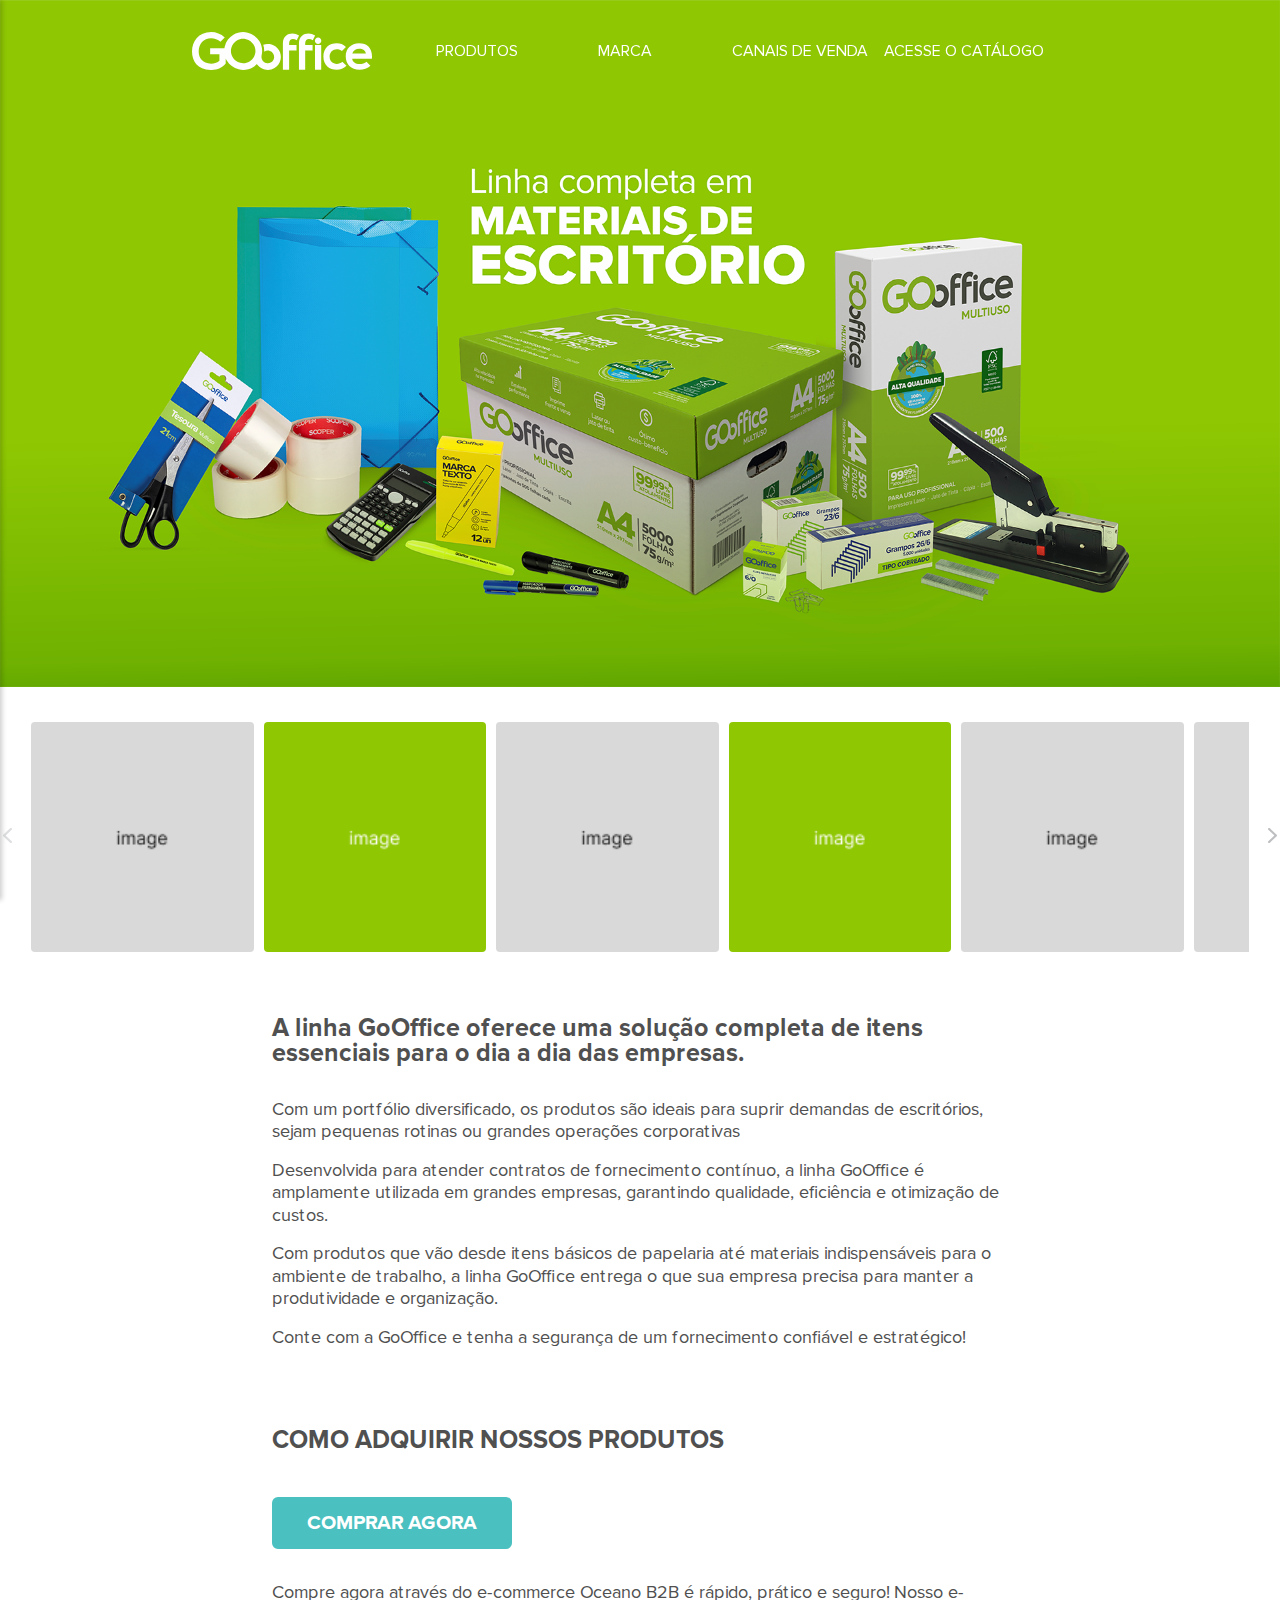
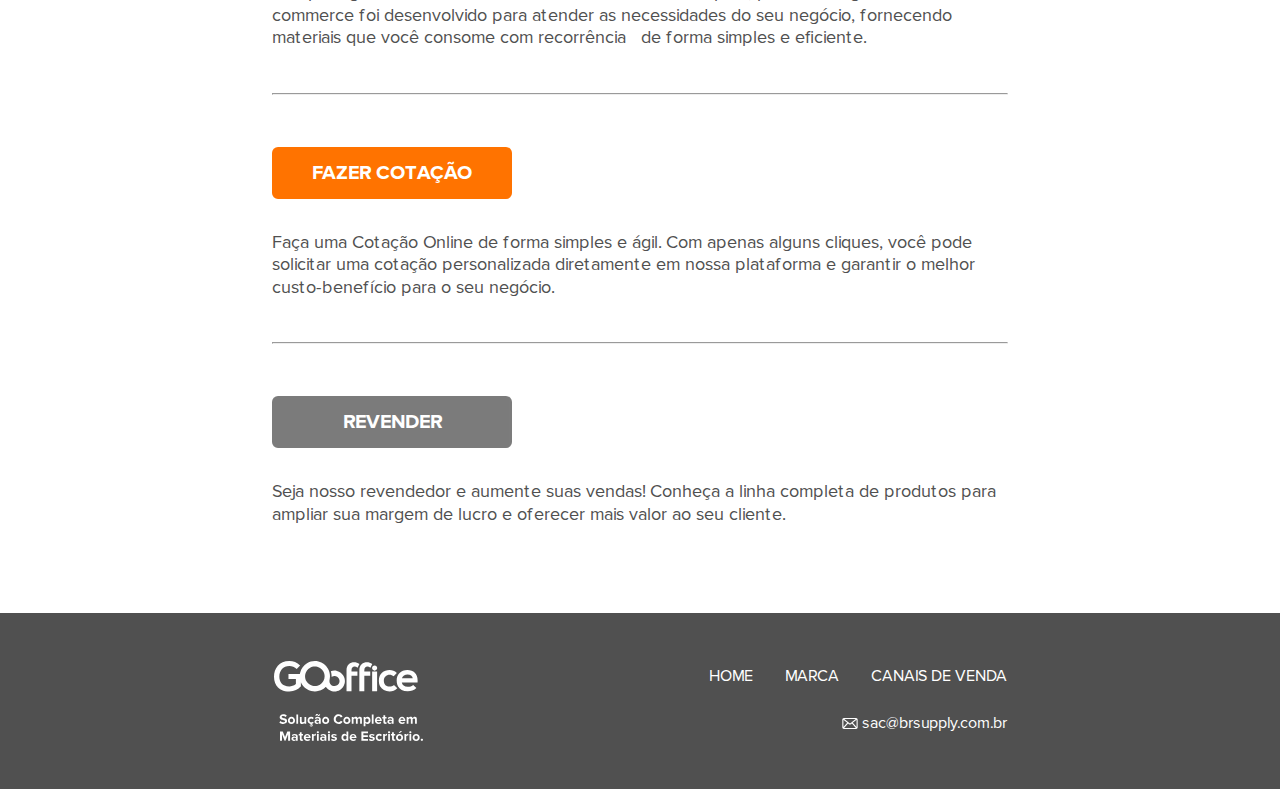
<file: index.html>
<!DOCTYPE html>
<html lang="pt-BR">
  <head>
    <meta charset="UTF-8" />
    <meta name="viewport" content="width=device-width, initial-scale=1.0" />
    <link rel="stylesheet" href="css/reset.css" />
    <link rel="stylesheet" href="css/index.css" />
    <script type="module" src="js/render-hero-products.js" defer></script>
    <script type="module" src="js/hero-slider.js" defer></script>
    <script type="module" src="js/header/index.js" defer></script>
    <script type="module" src="js/footer/index.js" defer></script>

    <title>Go Office</title>
  </head>
  <body>
    <div id="header-mobile"></div>
    <div id="header-desktop"></div>
    <div class="overlay" id="menu-overlay"></div>

    <section class="hero">
      <div id="slider-mobile" class="hero__slider">
        <div class="hero__slide">
          <a href="#">
            <img src="img/banner_m1.png" alt="Imagem que destaca a linha completa de materiais de escritório da GoOffice, incluindo papel A4, grampeadores e acessórios, ideal para uso profissional." />
          </a>
        </div>
        <div class="hero__slide">
          <a href="#">
            <img src="img/banner_m2.png" alt="Imagem de papéis GoOffice, incluindo variedades como Multiuso, Eco e Pro, todos de alta qualidade e com 500 folhas. Conheça a linha de papéis GoOffice!" />
          </a>
        </div>
        <div class="hero__slide">
          <a href="#">
            <img src="img/banner_m3.png" alt="Pacote de papel A4 GoOffice Eco, 100% reciclado, com 500 folhas, ideal para contribuir com a sustentabilidade e reduzir impactos ambientais." />
          </a>
        </div>
      </div>

      <div id="slider-desktop" class="hero__slider">
        <div class="hero__slide">
          <a href="pagina1.html">
            <img src="img/banner_d1.png" alt="Imagem que destaca a linha completa de materiais de escritório da GoOffice, incluindo papel A4, grampeadores e acessórios, ideal para uso profissional." />
          </a>
        </div>
        <div class="hero__slide">
          <a href="#">
            <img src="img/banner_d2.png" alt="Imagem de papéis GoOffice, incluindo variedades como Multiuso, Eco e Pro, todos de alta qualidade e com 500 folhas. Conheça a linha de papéis GoOffice!" />
          </a>
        </div>
        <div class="hero__slide">
          <a href="#">
            <img src="img/banner_d3.png" alt="Pacote de papel A4 GoOffice Eco, 100% reciclado, com 500 folhas, ideal para contribuir com a sustentabilidade e reduzir impactos ambientais." />
          </a>
        </div>
      </div>
    </section>

    <section class="hero-container-carousel">
      <div id="hero-carousel"></div>
    </section>

    <section class="content">
      <div class="content__cta">
        <h1>A linha GoOﬃce oferece uma solução completa de itens essenciais para o dia a dia das empresas.</h1>
      </div>
      <div class="content__description">
        <p>Com um portfólio diversiﬁcado, os produtos são ideais para suprir demandas de escritórios, sejam pequenas rotinas ou grandes operações corporativas</p>
        <p>Desenvolvida para atender contratos de fornecimento contínuo, a linha GoOﬃce é amplamente utilizada em grandes empresas, garantindo qualidade, eﬁciência e otimização de custos.</p>
        <p>Com produtos que vão desde itens básicos de papelaria até materiais indispensáveis para o ambiente de trabalho, a linha GoOﬃce entrega o que sua empresa precisa para manter a produtividade e organização.</p>
        <p>Conte com a GoOﬃce e tenha a segurança de um fornecimento conﬁável e estratégico!</p>
      </div>
      <div class="content__title">
        <h2>como adquirir nossos produtos</h2>
      </div>
      <div class="content__button">
        <button class="button button-primary">comprar agora</button>
      </div>
      <p>
        Compre agora através do e-commerce Oceano B2B é rápido, prático e seguro! Nosso e-commerce foi desenvolvido para atender as necessidades do seu negócio, fornecendo materiais que você consome com recorrência &nbsp; de forma simples e eﬁciente.
      </p>
      <hr class="content__horizontal-line" />
      <div class="content__button">
        <button class="button button-secondary">fazer cotação</button>
      </div>
      <p>Faça uma Cotação Online de forma simples e ágil. Com apenas alguns cliques, você pode solicitar uma cotação personalizada diretamente em nossa plataforma e garantir o melhor custo-benefício para o seu negócio.</p>
      <hr class="content__horizontal-line" />
      <div class="content__button">
        <button class="button button-tertiary">revender</button>
      </div>
      <p>Seja nosso revendedor e aumente suas vendas! Conheça a linha completa de produtos para ampliar sua margem de lucro e oferecer mais valor ao seu cliente.</p>
    </section>

    <footer id="footer"></footer>
  </body>
</html>
</file>
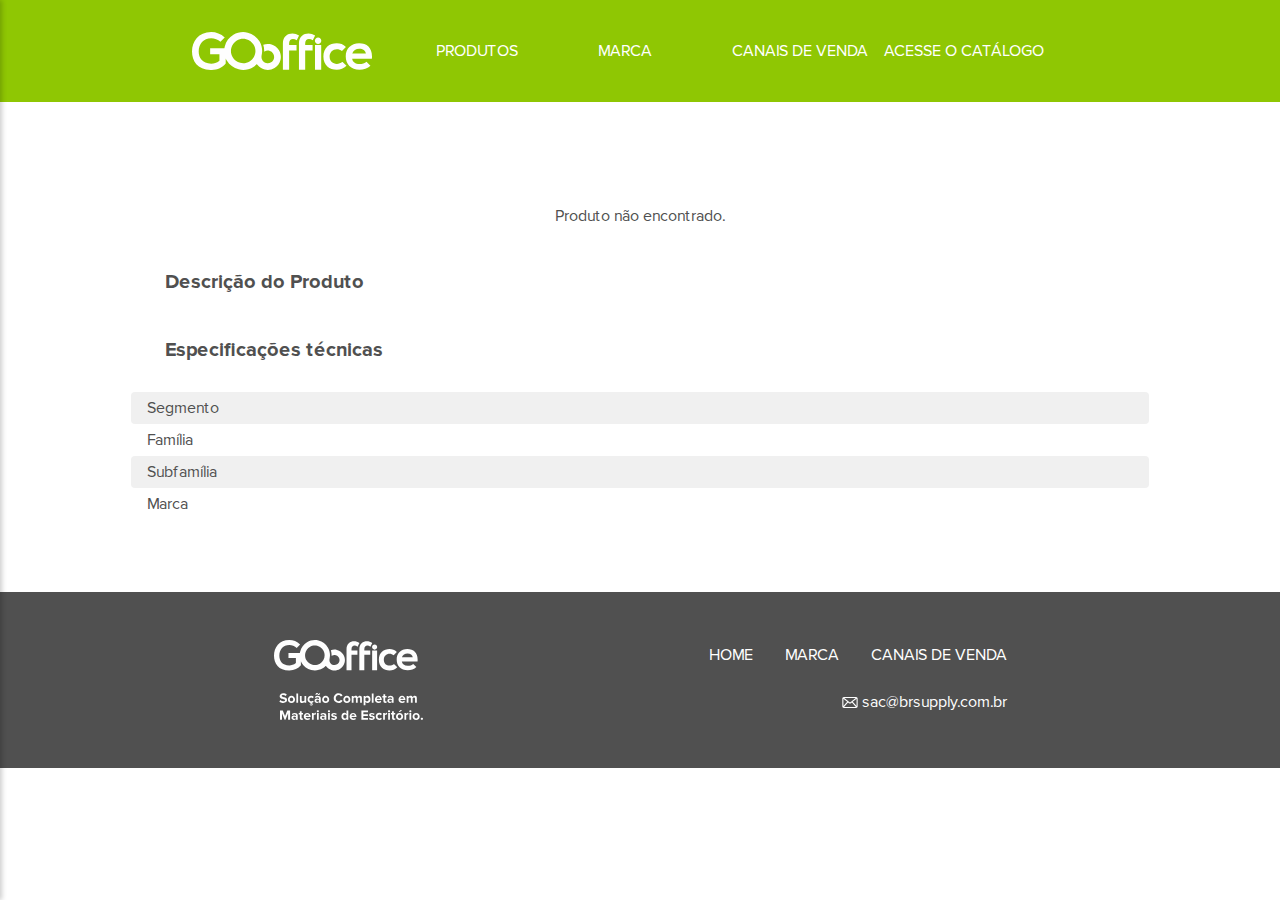
<file: pages/product.html>
<!DOCTYPE html>
<html lang="pt-BR">
  <head>
    <meta charset="UTF-8" />
    <meta name="viewport" content="width=device-width, initial-scale=1.0" />
    <title>Detalhes do Produto</title>
    <link rel="stylesheet" href="../css/reset.css" />
    <link rel="stylesheet" href="../css/index.css" />
    <script type="module" src="../js/header/index.js"></script>
    <script type="module" src="../js/render-product-details.js"></script>
    <script type="module" src="../js/footer/index.js"></script>
  </head>
  <body>
    <div id="header-mobile"></div>
    <div id="header-desktop"></div>
    <main class="product-section">
      <nav id="breadcrumb" class="product-breadcrumb"></nav>
      <div id="product-details" class="product">
        <div id="product-desktop-carousel" class="product-desktop-carousel"></div>
        <img id="product-image" class="product-thumbnail" />
        <div id="product-mobile-carousel"></div>
        <div class="product__container">
          <h1 id="product-title"></h1>
          <p class="product__code">Código do produto: <span id="product-code"></span></p>
          <p class="product-code-cta">
            Para melhor direcioná-lo, <br />
            indique qual é o seu nível <br />
            de interesse neste produto:
          </p>
          <div class="product__content__button">
            <button class="button button-primary">comprar agora</button>
            <button class="button button-secondary">fazer cotação</button>
            <button class="button button-tertiary">revender</button>
          </div>
        </div>
      </div>

      <div class="product__description">
        <h2>Descrição do Produto</h2>
        <p id="product-description"></p>
      </div>

      <div id="product-technical-specifications" class="product-technical-specifications">
        <h3>Especificações técnicas</h3>
        <div class="product__table">
          <div class="product__row product__row--gray product__row--rounded">
            <div class="product__key">Segmento</div>
            <div class="product__value" id="product-segment"></div>
          </div>
          <div class="product__row product__row--white">
            <div class="product__key">Família</div>
            <div class="product__value" id="product-family"></div>
          </div>
          <div class="product__row product__row--gray product__row--rounded">
            <div class="product__key">Subfamília</div>
            <div class="product__value" id="product-subfamily"></div>
          </div>
          <div class="product__row product__row--white">
            <div class="product__key">Marca</div>
            <div class="product__value" id="product-brand"></div>
          </div>
        </div>
      </div>
    </main>
    <footer id="footer"></footer>
  </body>
</html>
</file>
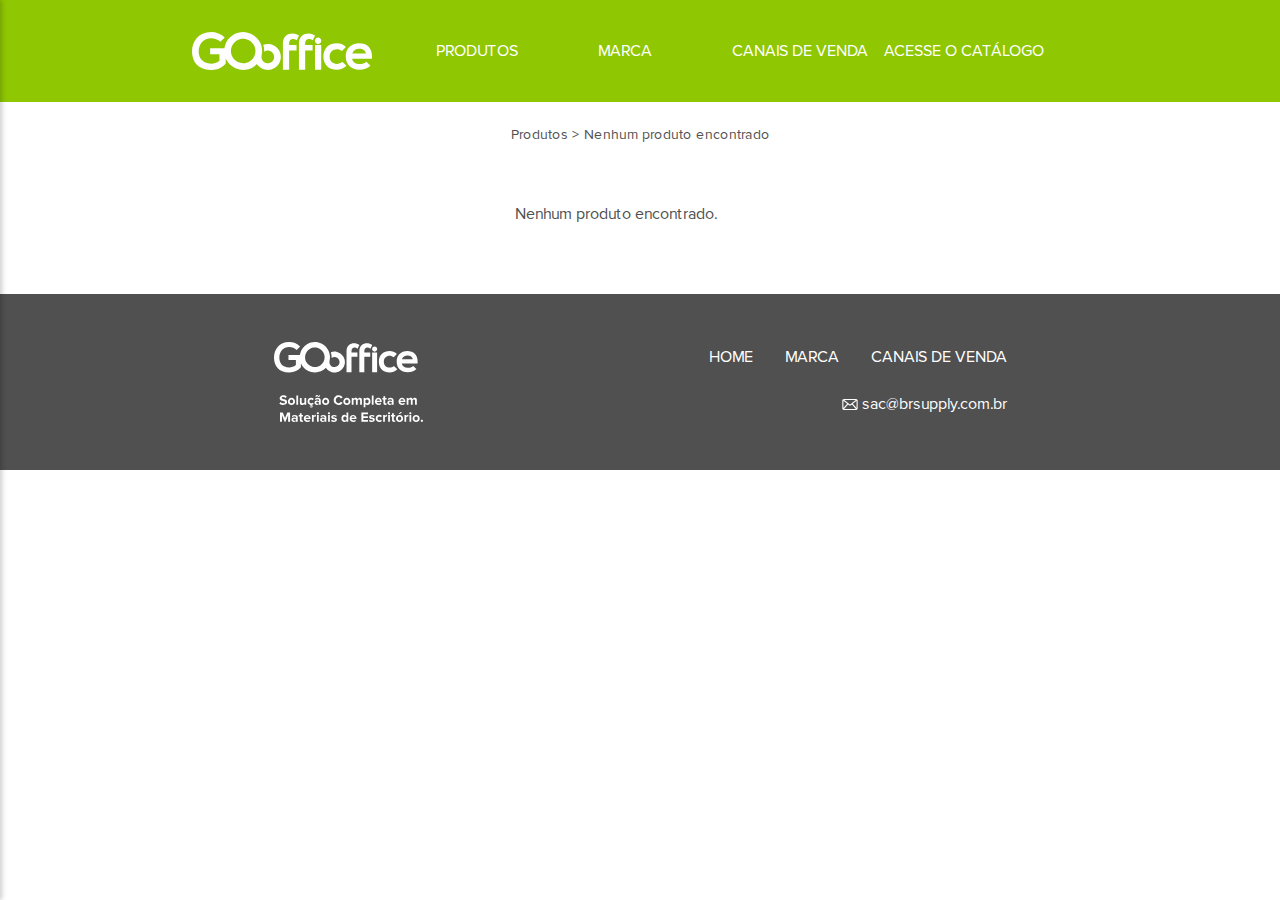
<file: pages/products.html>
<!DOCTYPE html>
<html lang="pt-BR">
  <head>
    <meta charset="UTF-8" />
    <meta name="viewport" content="width=device-width, initial-scale=1.0" />
    <link rel="stylesheet" href="../css/reset.css" />
    <link rel="stylesheet" href="../css/index.css" />
    <script type="module" src="../js/header/index.js"></script>
    <script type="module" src="../js/footer/index.js"></script>
    <script type="module" src="../js/render-products.js"></script>
    <title>Produtos</title>
  </head>
  <body>
    <div id="header-mobile"></div>
    <div id="header-desktop"></div>
    <main class="products__list">
      <div class="products__list__breadcrumb"></div>
      <div id="products-list" class="products__list__content"></div>
    </main>
    <footer id="footer"></footer>
  </body>
</html>
</file>
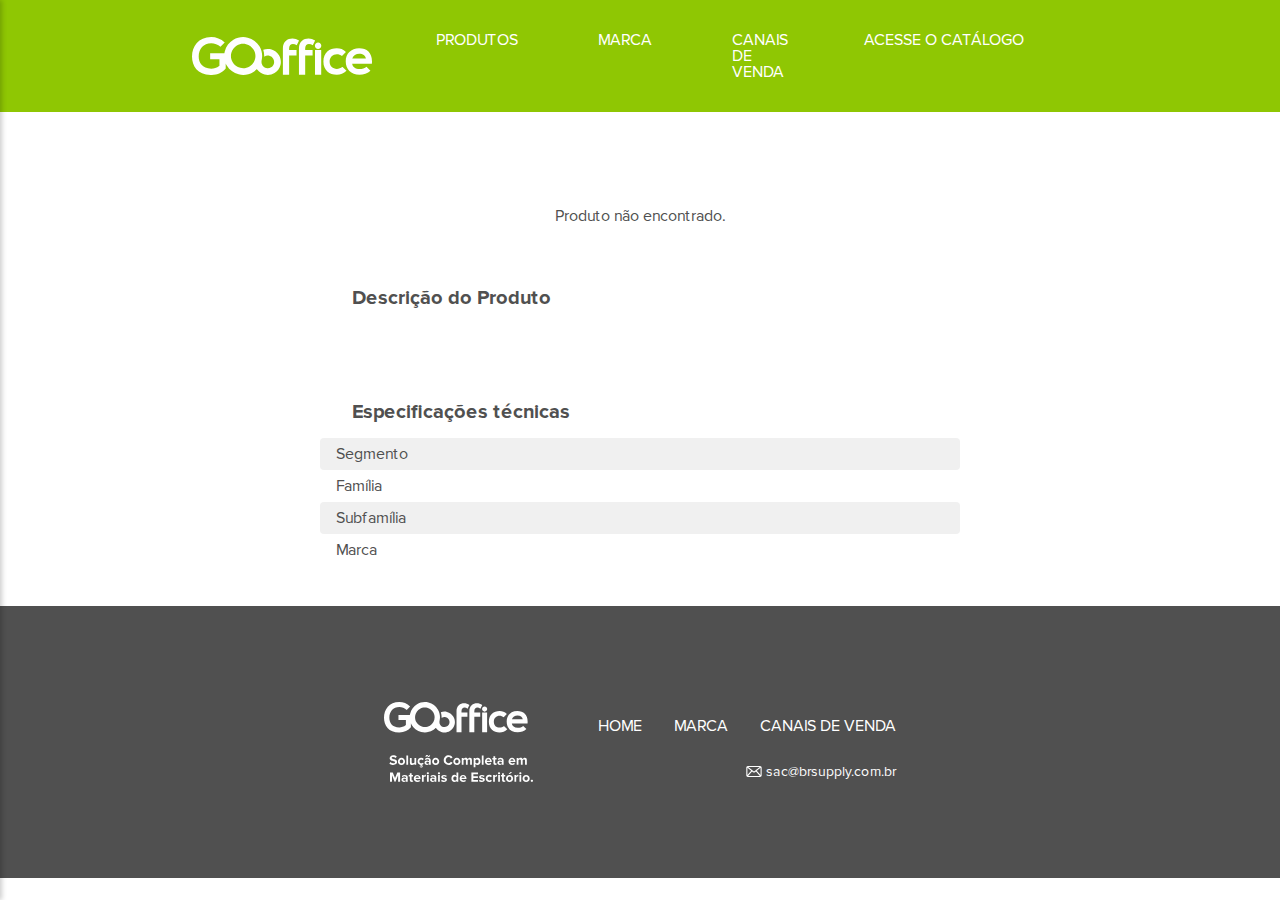
<file: freelance-go-office/pages/product.html>
<!DOCTYPE html>
<html lang="pt-BR">
  <head>
    <meta charset="UTF-8" />
    <meta name="viewport" content="width=device-width, initial-scale=1.0" />
    <title>Detalhes do Produto</title>
    <link rel="stylesheet" href="../css/reset.css" />
    <link rel="stylesheet" href="../css/index.css" />
    <script type="module" src="../js/header/index.js"></script>
    <script type="module" src="../js/render-product-details.js"></script>
    <script type="module" src="../js/footer/index.js"></script>
  </head>
  <body>
    <div id="header-mobile"></div>
    <div id="header-desktop"></div>
    <section class="product-section">
      <nav id="breadcrumb" class="product-breadcrumb"></nav>
      <div id="product-details" class="product">
        <img id="product-image" src="" alt="" />
        <div class="product__container">
          <h1 id="product-title"></h1>
          <p class="product__code">Código do produto: <span id="product-code"></span></p>
          <div class="product__content__button">
            <button class="button button-primary">comprar agora</button>
            <button class="button button-secondary">fazer cotação</button>
            <button class="button button-tertiary">revender</button>
          </div>
        </div>
      </div>

      <div>
        <h2>Descrição do Produto</h2>
        <p id="product-description" class="product__description"></p>
      </div>

      <div id="product-technical-specifications" class="product__table">
        <h3>Especificações técnicas</h3>
        <div class="product__row product__row--gray product__row--rounded">
          <div class="product__key">Segmento</div>
          <div class="product__value" id="product-segment"></div>
        </div>
        <div class="product__row product__row--white">
          <div class="product__key">Família</div>
          <div class="product__value" id="product-family"></div>
        </div>
        <div class="product__row product__row--gray product__row--rounded">
          <div class="product__key">Subfamília</div>
          <div class="product__value" id="product-subfamily"></div>
        </div>
        <div class="product__row product__row--white">
          <div class="product__key">Marca</div>
          <div class="product__value" id="product-brand"></div>
        </div>
      </div>
    </section>
    <footer id="footer"></footer>
  </body>
</html>
</file>
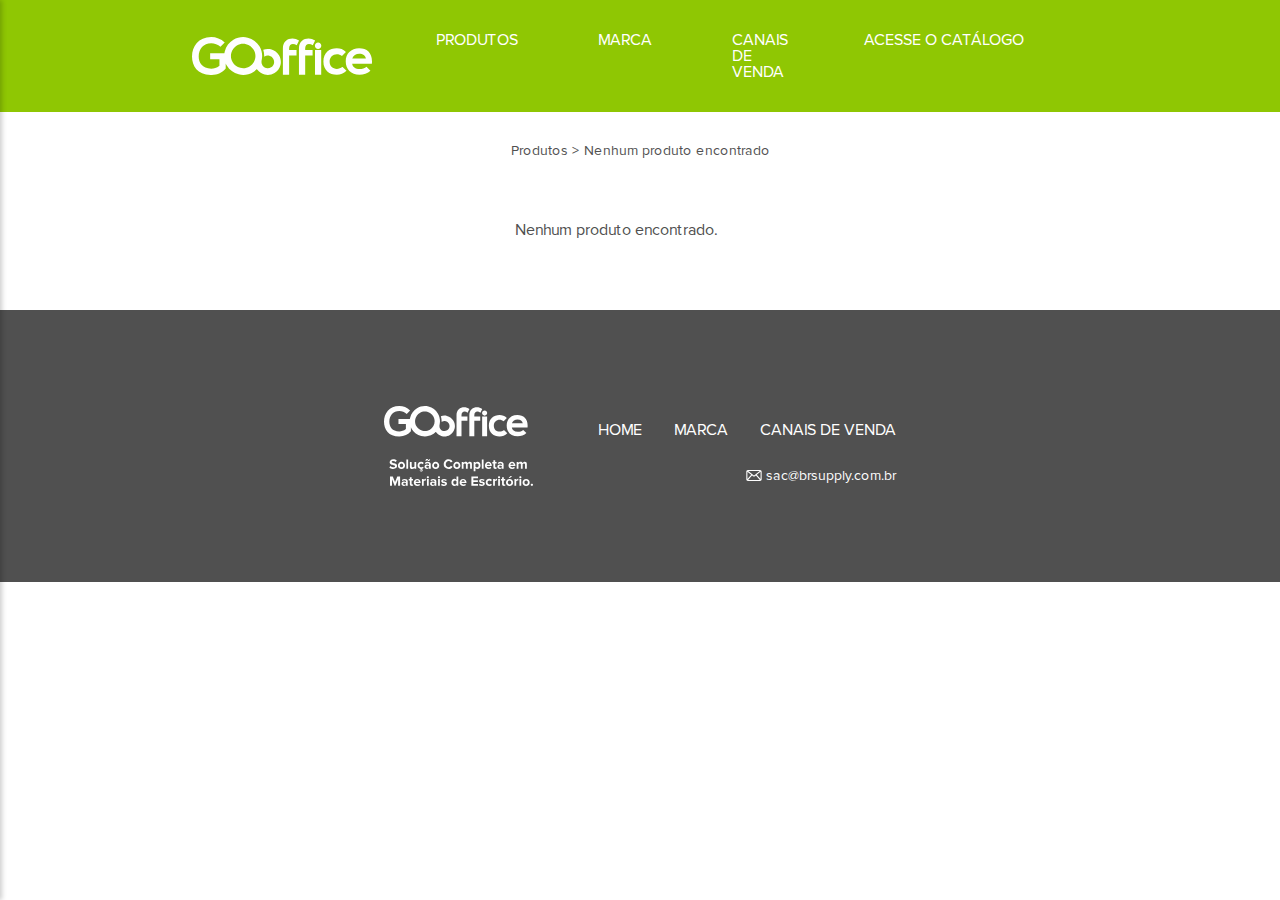
<file: freelance-go-office/pages/products.html>
<!DOCTYPE html>
<html lang="pt-BR">
  <head>
    <meta charset="UTF-8" />
    <meta name="viewport" content="width=device-width, initial-scale=1.0" />
    <link rel="stylesheet" href="../css/reset.css" />
    <link rel="stylesheet" href="../css/index.css" />
    <script type="module" src="../js/header/index.js"></script>
    <script type="module" src="../js/footer/index.js"></script>
    <script type="module" src="../js/render-products.js"></script>
    <title>Produtos</title>
  </head>
  <body>
    <div id="header-mobile"></div>
    <div id="header-desktop"></div>
    <div class="products__list">
      <div class="products__list__breadcrumb"></div>
      <div id="products-list" class="products__list__content"></div>
    </div>
    <footer id="footer"></footer>
  </body>
</html>
</file>
<file: css/index.css>
@import url("./header.css");
@import url("./hero.css");
@import url("./content.css");
@import url("./footer.css");
@import url("./carousel.css");
@import url("./products.css");
@import url("./product.css");

/* elements */
@import url("./buttons.css");

:root {
  --primary: #8fc703;
  --neutral-dark: #505050;
  --white: #ffffff;
  --indigo: #4bc0c0;
  --ambar: #ff7300;
  --gray: #f0f0f0;
  --gray-light: #f4f4f4;
  --gray-ultra-light: #dcdcdc;
  --gray-medium-light: #ccc;

  --font-extra-small: 14px;
  --font-small: 15px;
  --font-normal: 16px;
  --font-large: 18px;
  --font-extra-large: 20px;
  --font-2xl: 22px;
  --font-3xl: 25px;
  --font-4xl: 30px;

  --line-height: 1.25em;
}

@font-face {
  font-family: "Proxima Nova Bold";
  src: url("../fonts/ProximaNova-Bold.ttf");
}

@font-face {
  font-family: "Proxima Nova Regular";
  src: url("../fonts/ProximaNova-Regular.ttf");
}

body {
  font-family: "Proxima Nova Regular", Arial, sans-serif;
  font-size: var(--font-normal);
  font-weight: normal;
  background-color: var(--white);
  color: var(--neutral-dark);
  min-height: 100vh;
  margin: 0;
}

main {
  flex: 1;
}

* {
  box-sizing: border-box;
}

*::-webkit-scrollbar {
  -webkit-appearance: none;
  width: 12px;
  height: 12px;
}

*::-webkit-scrollbar-track {
  background-color: rgba(80, 80, 80, 0.2);
}

*::-webkit-scrollbar-thumb {
  background-color: var(--primary);
  border-radius: 10px;
}
</file>
<file: freelance-go-office/css/index.css>
@import url("./header.css");
@import url("./hero.css");
@import url("./content.css");
@import url("./footer.css");
@import url("./carousel.css");
@import url("./products.css");
@import url("./product.css");

/* elements */
@import url("./buttons.css");

:root {
  --primary: #8fc703;
  --neutral-dark: #505050;
  --white: #ffffff;
  --indigo: #4bc0c0;
  --ambar: #ff7300;

  --font-extra-small: 14px;
  --font-small: 15px;
  --font-normal: 16px;
  --font-large: 18px;
  --font-extra-large: 20px;
  --font-2xl: 22px;
  --font-3xl: 25px;
  --font-4xl: 30px;

  --line-height: 1.25em;
}

@font-face {
  font-family: "Proxima Nova Bold";
  src: url("../fonts/ProximaNova-Bold.ttf");
}

@font-face {
  font-family: "Proxima Nova Regular";
  src: url("../fonts/ProximaNova-Regular.ttf");
}

body {
  font-family: "Proxima Nova Regular", Arial, sans-serif;
  font-size: var(--font-normal);
  font-weight: normal;
  background-color: var(--white);
  color: var(--neutral-dark);
}

* {
  box-sizing: border-box;
}

*::-webkit-scrollbar {
  -webkit-appearance: none;
  width: 12px;
  height: 12px;
}

*::-webkit-scrollbar-track {
  background-color: rgba(80, 80, 80, 0.2);
}

*::-webkit-scrollbar-thumb {
  background-color: var(--primary);
  border-radius: 10px;
}
</file>
